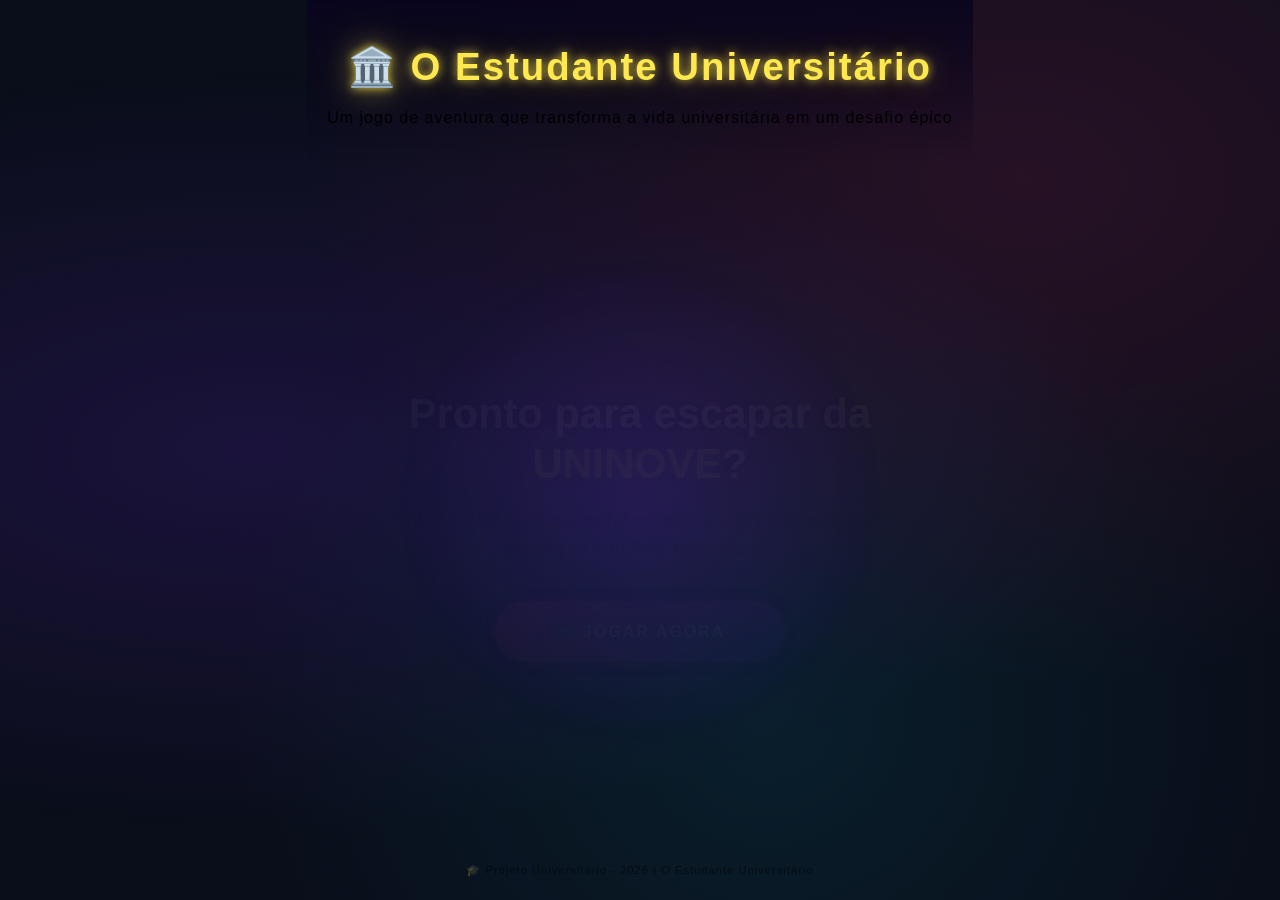
<file: index.html>
<!DOCTYPE html>
<html>
<head>
    <meta charset="UTF-8">
    <title>O Estudante Universitário</title>
    <meta http-equiv="refresh" content="0; url=bem-vindo.html">
</head>
<body>
    <p>Redirecionando para <a href="bem-vindo.html">bem-vindo.html</a>...</p>
</body>
</html>
</file>
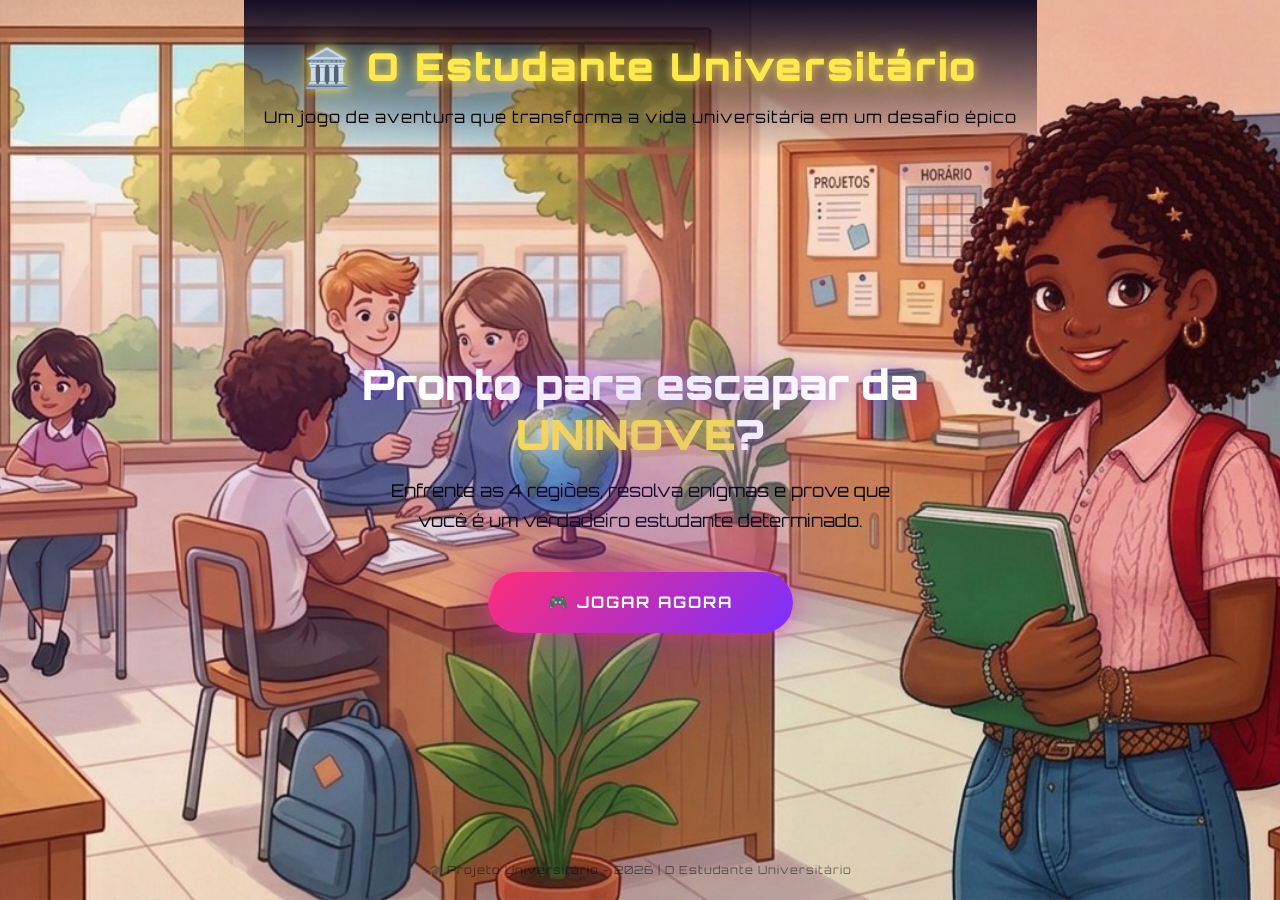
<file: bem-vindo.html>
<!DOCTYPE html>
<html lang="pt-br">
<head>
    <meta charset="utf-8" />
    <meta name="viewport" content="width=device-width, initial-scale=1.0">
    <title>O Estudante Universitário - Início</title>
    <link rel="stylesheet" href="style.css">
    
</head>
<body class="pagina-inicial">

    <header>
        <h1>🏛️ O Estudante Universitário</h1>
        <p class="subtitulo">Um jogo de aventura que transforma a vida universitária em um desafio épico</p>
    </header>

    <main class="capa">
        <div class="capa-conteudo">
            <h2>Pronto para escapar da <span>UNINOVE</span>?</h2>
            <p>Enfrente as 4 regiões, resolva enigmas e prove que você é um verdadeiro estudante determinado.</p>
            <a href="index_inicial.html" class="botao-jogar">🎮 Jogar Agora</a>
        </div>
    </main>

    <footer>
        <p>🎓 Projeto Universitário - 2026 | O Estudante Universitário</p>
    </footer>


    <script src="script.js"></script>

</body>
</html>
</file>
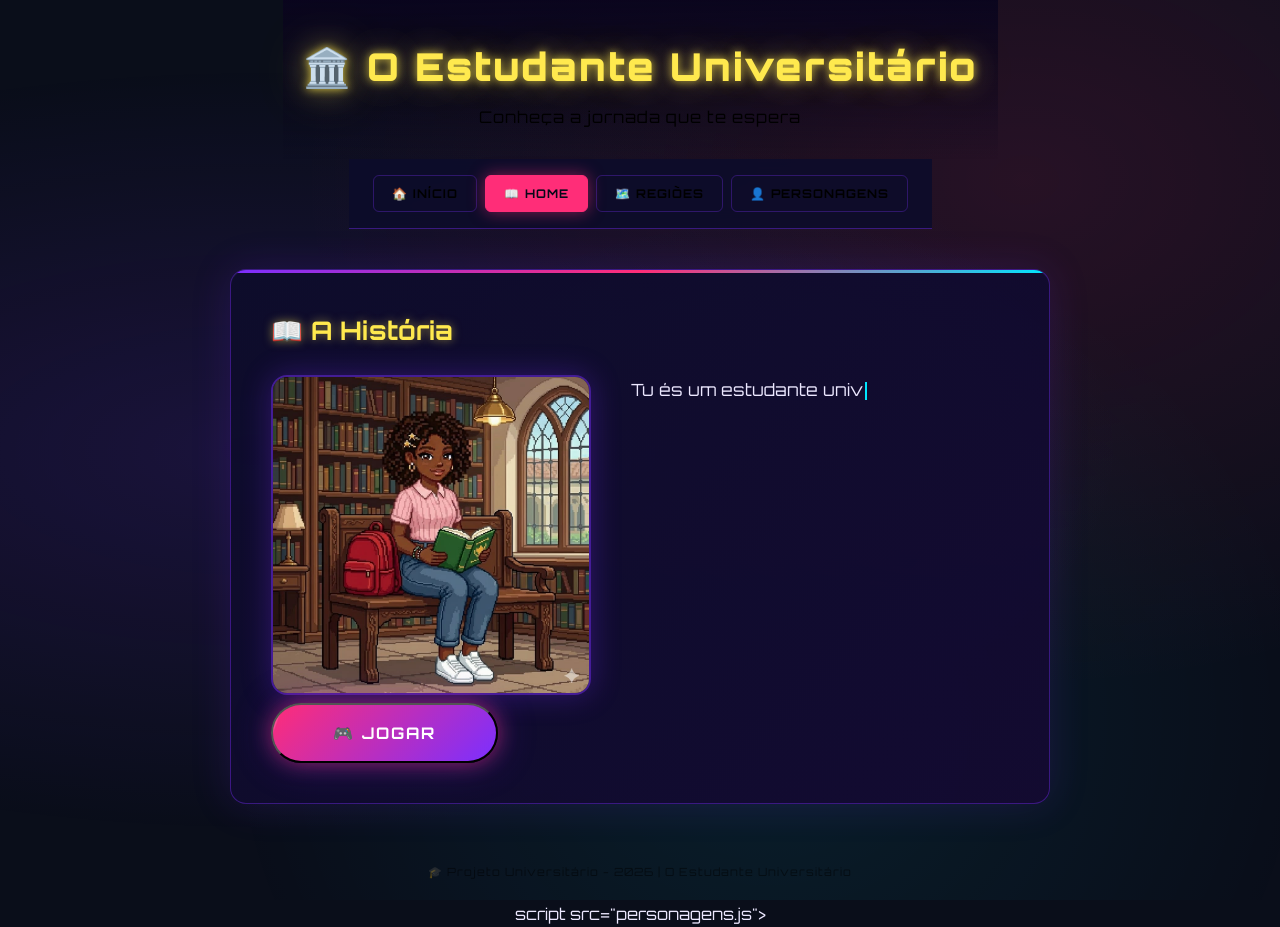
<file: index_inicial.html>
<!DOCTYPE html>
<html lang="pt-br">
<head>
    <meta charset="utf-8" />
    <meta name="viewport" content="width=device-width, initial-scale=1.0">
    <title>O Estudante Universitário - História</title>
    <link rel="stylesheet" href="style.css">

</head>
<body>

    <header>
        <h1>🏛️ O Estudante Universitário</h1>
        <p class="subtitulo">Conheça a jornada que te espera</p>
   </header>

   <nav class="menu-navegacao">
        <a href="bem-vindo.html">🏠 Início</a>
        <a href="index_inicial.html" class="ativo">📖 Home</a>
        <a href="regioes.html">🗺️ Regiões</a>
        <a href="personagens.html">👤 Personagens</a>
    </nav>


    <main class="conteudo-pagina">
        <section class="secao-historia">
            <h2>📖 A História</h2>

          <div class="historia-layout">
                <div class="historia-imagem">
                   <img id="imagem-historia" src="image/biblioteca.jpeg" alt="História" />
                </div>
                <div class="historia-texto">
                    <p id="p1"></p>
                    <p id="p2"></p>
                    <p id="p3"></p>
               
                   <p>Para conseguires escapar, precisarás enfrentar as <strong>4 regiões</strong> da universidade:</p>
                   <p id="p4"></p>
                   <p class="frase-final" id="pfinal"></p>
               </div>
            </div>
           <button id="botaoJogar" class="botao-jogar">🎮 Jogar</button>
            <script>
               document.getElementById('botaoJogar').addEventListener('click', () => {
               window.open('https://estudanteuniversitario.itch.io/uma-jornada-universitria', '_blank');
              });
            </script>
      </section> 
    </main>
      
    <footer>
        <p>🎓 Projeto Universitário - 2026 | O Estudante Universitário</p>
   </footer>

     script src="personagens.js"></script>
    <script src="script.js"></script>
    <script src="personagens.js"></script>
    
</body>
</html>
</file>
<file: style.css>
@import url('https://fonts.googleapis.com/css2?family=Orbitron:wght@400;700;900&family=Exo+2:wght@300;400;600&display=swap');

/* ========== RESET ========== */
* {
    margin: 0;
    padding: 0;
    box-sizing: border-box;
}

/* ========== VARIÁVEIS ========== */
:root {
    --roxo: #7b2fff;
    --roxo-escuro: #4a0fa3;
    --rosa: #ff2d78;
    --amarelo: #ffe94e;
    --ciano: #00e5ff;
    --fundo: #080818;
    --fundo2: #2b0d0d;
    --texto: #ece8ff;
    --texto-suave: #000000;
}

/* ========== BODY ========== */
body {
    font-family: 'Exo 2', sans-serif;
    background-color: var(--fundo);
    color: var(--texto);
    line-height: 1.6;
    min-height: 100vh;
    display: flex;
    flex-direction: column;
    overflow-x: hidden;
}

body::after{
content: '';
position: fixed;
inset: 0;
background: rgba(8, 8, 24, 0.75),
            radial-gradient(ellipse at 20% 50%, rgba(123,47,255,0.15) 0%, transparent 60%),
            radial-gradient(ellipse at 80% 20%, rgba(255,45,120,0.12) 0%, transparent 50%);
pointer-events: none;
z-index: 0;           
}

.pagina-inicial{
    background-image: url("image/fundo.jpeg");
    background-size: cover;
    background-position: center;
    background-attachment: fixed;
    background-repeat: no-repeat;
}


body::after {
    content: '';
    position: fixed;
    inset: 0;
    background: radial-gradient(ellipse at 20% 50%, rgba(123, 47, 255, 0.15) 0%, transparent 60%),
                radial-gradient(ellipse at 80% 20%, rgba(255, 45, 120, 0.12) 0%, transparent 50%),
                radial-gradient(ellipse at 60% 80%, rgba(0, 229, 255, 0.08) 0%, transparent 50%);
    pointer-events: none;
    z-index: 0;
}

/* Garantir conteúdo sobre fundo */
header, nav, main, footer {
    position: relative;
    z-index: 1;
}

/* ========== CABEÇALHO ========== */
header {
    text-align: center;
    padding: 36px 20px 28px;
    background: linear-gradient(180deg, rgba(10,5,30,0.95) 0%, transparent 100%);

}

header h1 {
    font-family: 'Orbitron', sans-serif;
    font-size: 2.4rem;
    font-weight: 900;
    color: var(--amarelo);
    text-shadow:
        0 0 10px rgba(255, 233, 78, 0.8),
        0 0 30px rgba(255, 233, 78, 0.4),
        0 0 60px rgba(255, 233, 78, 0.2);
    letter-spacing: 2px;
}

.subtitulo {
    color: var(--texto-suave);
    font-size: 1rem;
    margin-top: 8px;
    font-weight: 300;
    letter-spacing: 1px;
}

/* ========== MENU ========== */
.menu-navegacao {
    display: flex;
    justify-content: center;
    gap: 8px;
    padding: 16px 24px;
    background: rgba(13, 13, 43, 0.9);
    border-bottom: 1px solid rgba(123, 47, 255, 0.4);
    backdrop-filter: blur(10px);
    flex-wrap: wrap;
}

.menu-navegacao a {
    color: var(--texto-suave);
    text-decoration: none;
    font-family: 'Orbitron', sans-serif;
    font-size: 0.75rem;
    font-weight: 700;
    padding: 8px 18px;
    border-radius: 6px;
    border: 1px solid rgba(123, 47, 255, 0.3);
    transition: all 0.25s ease;
    letter-spacing: 1px;
    text-transform: uppercase;
}

.menu-navegacao a:hover {
    color: var(--ciano);
    border-color: var(--ciano);
    background: rgba(0, 229, 255, 0.08);
    box-shadow: 0 0 12px rgba(0, 229, 255, 0.3);
    transform: translateY(-2px);
}

.menu-navegacao a.ativo {
    color: var(--fundo);
    background: var(--rosa);
    border-color: var(--rosa);
    box-shadow: 0 0 16px rgba(255, 45, 120, 0.5);
}

/* ========== PÁGINA INICIAL: CAPA ========== */
.pagina-inicial main.capa {
    flex: 1;
    display: flex;
    justify-content: center;
    align-items: center;
    text-align: center;
    padding: 60px 20px;
    position: relative;
}

/* Orbe decorativo atrás do conteúdo */
.pagina-inicial main.capa::before {
    content: '';
    position: absolute;
    width: 500px;
    height: 500px;
    border-radius: 50%;
    background: radial-gradient(circle, rgba(123,47,255,0.2) 0%, transparent 70%);
    top: 50%;
    left: 50%;
    transform: translate(-50%, -50%);
    pointer-events: none;
    animation: pulsar 4s ease-in-out infinite;
}

@keyframes pulsar {
    0%, 100% { transform: translate(-50%, -50%) scale(1); opacity: 0.7; }
    50% { transform: translate(-50%, -50%) scale(1.15); opacity: 1; }
}

.capa-conteudo {
    max-width: 680px;
    animation: entrar 0.8s ease-out;
}

@keyframes entrar {
    from { opacity: 0; transform: translateY(30px); }
    to { opacity: 1; transform: translateY(0); }
}

.capa-conteudo h2 {
    font-family: 'Orbitron', sans-serif;
    font-size: 2.6rem;
    font-weight: 900;
    color: #ffffff;
    margin-bottom: 16px;
    line-height: 1.2;
    text-shadow: 0 0 20px rgba(123, 47, 255, 0.6);
}

.capa-conteudo h2 span {
    color: var(--amarelo);
    text-shadow: 0 0 15px rgba(255,233,78,0.8);
}

.capa-conteudo p {
    font-size: 1.1rem;
    max-width: 540px;
    margin: 0 auto 36px;
    color: var(--texto-suave);
    line-height: 1.7;
}

.botao-jogar {
    display: inline-block;
    background: linear-gradient(135deg, var(--rosa), var(--roxo));
    color: white;
    padding: 18px 60px;
    font-family: 'Orbitron', sans-serif;
    font-size: 1rem;
    font-weight: 700;
    border-radius: 50px;
    text-decoration: none;
    letter-spacing: 2px;
    text-transform: uppercase;
    position: relative;
    overflow: hidden;
    transition: transform 0.2s, box-shadow 0.2s;
    box-shadow: 0 0 20px rgba(255, 45, 120, 0.5), 0 0 40px rgba(123, 47, 255, 0.3);
}

.botao-jogar::before {
    content: '';
    position: absolute;
    top: -50%;
    left: -60%;
    width: 60%;
    height: 200%;
    background: rgba(255,255,255,0.15);
    transform: skewX(-20deg);
    transition: left 0.4s ease;
}

.botao-jogar:hover {
    transform: scale(1.06) translateY(-3px);
    box-shadow: 0 0 30px rgba(255, 45, 120, 0.7), 0 0 60px rgba(123, 47, 255, 0.5);
}

.botao-jogar:hover::before {
    left: 130%;
}

/* ========== PÁGINA HISTÓRIA ========== */
main.conteudo-pagina {
    max-width: 860px;
    margin: 0 auto;
    padding: 40px 20px;
    flex: 1;
}

.secao-historia {
    background: linear-gradient(135deg, rgba(13,13,43,0.95) 0%, rgba(20,10,50,0.95) 100%);
    padding: 40px;
    border-radius: 16px;
    border: 1px solid rgba(123, 47, 255, 0.4);
    box-shadow: 0 0 40px rgba(123, 47, 255, 0.15), inset 0 1px 0 rgba(255,255,255,0.05);
    position: relative;
    overflow: hidden;
}

.secao-historia::before {
    content: '';
    position: absolute;
    top: 0; left: 0; right: 0;
    height: 3px;
    background: linear-gradient(90deg, var(--roxo), var(--rosa), var(--ciano));
}

.secao-historia h2 {
    font-family: 'Orbitron', sans-serif;
    color: var(--amarelo);
    font-size: 1.6rem;
    margin-bottom: 24px;
    text-shadow: 0 0 10px rgba(255,233,78,0.5);
}

.secao-historia p {
    margin-bottom: 18px;
    font-size: 1.05rem;
    color: var(--texto);
    line-height: 1.8;
}

.secao-historia strong {
    color: var(--ciano);
    text-shadow: 0 0 8px rgba(0,229,255,0.4);
}

.historia-imagem img {
    transition: opacity 0.4s ease;
}

.lista-regioes {
    list-style: none;
    padding: 0;
    margin: 24px 0;
    display: flex;
    flex-direction: column;
    gap: 10px;
}

.lista-regioes li {
    background: rgba(123, 47, 255, 0.1);
    padding: 14px 20px;
    border-radius: 10px;
    font-size: 1rem;
    border: 1px solid rgba(123, 47, 255, 0.3);
    border-left: 4px solid var(--rosa);
    transition: all 0.2s ease;
    cursor: default;
}

.lista-regioes li:hover {
    background: rgba(123, 47, 255, 0.2);
    border-left-color: var(--ciano);
    transform: translateX(6px);
    box-shadow: 0 0 12px rgba(0, 229, 255, 0.2);
}

.lista-regioes li strong {
    color: var(--amarelo) !important;
    text-shadow: none !important;
}

.frase-final {
    text-align: center;
    font-size: 1.15rem;
    color: var(--rosa) !important;
    margin-top: 28px !important;
    font-style: italic;
    text-shadow: 0 0 12px rgba(255, 45, 120, 0.5);
}

/* ========== RODAPÉ ========== */
footer {
    text-align: center;
    padding: 20px;
    color: rgba(0, 0, 0, 0.5);
    font-size: 0.85rem;
    font-family: 'Orbitron', sans-serif;
    letter-spacing: 1px;
    font-size: 0.7rem;
}

/* ========== RESPONSIVO ========== */
@media (max-width: 600px) {
    header h1 { font-size: 1.6rem; }
    .capa-conteudo h2 { font-size: 1.8rem; }
    .botao-jogar { padding: 14px 40px; font-size: 0.9rem; }
    .secao-historia { padding: 24px 20px; }
    .menu-navegacao { gap: 6px; }
    .menu-navegacao a { font-size: 0.65rem; padding: 6px 12px; }
}

/* ===== LAYOUT DA HISTÓRIA COM IMAGEM ===== */
.historia-layout {
    display: flex;
    gap: 40px;
    align-items: flex-start;
}

.historia-imagem {
    flex-shrink: 0;
    width: 320px;
    position: sticky;
    top: 20px;
}

.historia-imagem img {
    width: 100%;
    border-radius: 16px;
    border: 2px solid rgba(123, 47, 255, 0.5);
    box-shadow: 0 0 30px rgba(123, 47, 255, 0.3);
    animation: flutuar 3s ease-in-out infinite;
}

@keyframes flutuar {
    0%, 100% { transform: translateY(0px); }
    50% { transform: translateY(-10px); }
}

.historia-texto {
    flex: 1;
}

.cursor {
    display: inline-block;
    width: 2px;
    height: 1.1em;
    background-color: var(--ciano);
    margin-left: 2px;
    vertical-align: text-bottom;
    animation: piscar 0.7s step-end infinite;
}

@keyframes piscar {
    0%, 100% { opacity: 1; }
    50% { opacity: 0; }
}

.historia-texto p,
.historia-texto ul {
    opacity: 0;
    transition: opacity 0.5s ease;
}

.historia-texto p.visivel,
.historia-texto ul.visivel {
    opacity: 1;
}

/* ===== FASE 2 - PERSONAGEM E BOTÕES ===== */
.fase2 {
    display: none;
    flex-direction: column;
    align-items: center;
    text-align: center;
    margin-top: 40px;
    animation: entrar 0.8s ease-out;
}

.fase2.visivel {
    display: flex;
}

.fase2-personagem img {
    width: 220px;
    animation: flutuar 3s ease-in-out infinite;
}

.fase2-botoes {
    display: flex;
    gap: 20px;
    margin-top: 30px;
    flex-wrap: wrap;
    justify-content: center;
}

.btn-fase2 {
    display: inline-block;
    padding: 14px 32px;
    border-radius: 50px;
    text-decoration: none;
    font-family: 'Orbitron', sans-serif;
    font-size: 0.85rem;
    font-weight: 700;
    letter-spacing: 1px;
    text-transform: uppercase;
    transition: all 0.25s ease;
}

.btn-jogar {
    background: linear-gradient(135deg, var(--rosa), var(--roxo));
    color: white;
    box-shadow: 0 0 20px rgba(255, 45, 120, 0.4);
}

.btn-personagem {
    background: transparent;
    color: var(--ciano);
    border: 2px solid var(--ciano);
    box-shadow: 0 0 12px rgba(0, 229, 255, 0.3);
}

.btn-regioes {
    background: transparent;
    color: var(--amarelo);
    border: 2px solid var(--amarelo);
    box-shadow: 0 0 12px rgba(255, 233, 78, 0.3);
}

.btn-fase2:hover {
    transform: translateY(-3px) scale(1.05);
}

/* ===== SLIDESHOW REGIÕES ===== */
.slideshow {
    position: relative;
    width: 100%;
    max-width: 800px;
    margin: 0 auto;
}

.slide {
    display: none;
    animation: fadeSlide 0.8s ease;
}

.slide.ativo {
    display: block;
}

@keyframes fadeSlide {
    from { opacity: 0; transform: scale(0.98); }
    to { opacity: 1; transform: scale(1); }
}

.slide img {
    width: 100%;
    border-radius: 16px;
    border: 2px solid rgba(123, 47, 255, 0.5);
}

.slide-titulo {
    text-align: center;
    font-family: 'Orbitron', sans-serif;
    color: var(--amarelo);
    margin-top: 12px;
    font-size: 1rem;
}

.slide-controles {
    display: flex;
    justify-content: center;
    align-items: center;
    gap: 20px;
    margin-top: 16px;
}

.btn-slide {
    background: transparent;
    color: var(--ciano);
    border: 2px solid var(--ciano);
    padding: 8px 20px;
    border-radius: 50px;
    font-family: 'Orbitron', sans-serif;
    font-size: 0.75rem;
    cursor: pointer;
    transition: all 0.2s ease;
}

.btn-slide:hover {
    background: rgba(0, 229, 255, 0.1);
    box-shadow: 0 0 12px rgba(0, 229, 255, 0.3);
}

.slide-contador {
    color: var(--texto-suave);
    font-size: 0.9rem;
}


        * {
            margin: 0;
            padding: 0;
            box-sizing: border-box;
        }

        body {
            background: #0a0e1a;
            min-height: 100vh;
            display: flex;
            align-items: center;
            justify-content: center;
            font-family: 'Orbitron', sans-serif;
            overflow-x: hidden;
            margin: 0;
        }

        .carousel-container {
            display: flex;
            align-items: center;
            gap: 100px;
            padding: 60px;
            width: 100%;
            justify-content: center;
        }

        /* Side thumbnails */
        .thumbnails {
            display: flex;
            flex-direction: column;
            gap: 20px;
        }

        .thumb {
            width: 80px;
            height: 80px;
            border-radius: 12px;
            border: 2px solid rgba(168, 124, 79, 0.3);
            cursor: pointer;
            transition: all 0.4s cubic-bezier(0.4, 0, 0.2, 1);
            position: relative;
            overflow: hidden;
            background: rgba(20, 30, 60, 0.8);
        }

        .thumb img {
            width: 100%;
            height: 100%;
            object-fit: contain;
            padding: 5px;
            transition: transform 0.4s ease;
        }

        .thumb:hover {
            border-color: rgba(168, 124, 79, 0.8);
            box-shadow: 0 0 20px rgba(168, 124, 79, 0.3);
            transform: scale(1.1);
        }

        .thumb.active {
            border-color: #a87c4f;
            box-shadow: 0 0 30px rgba(168, 124, 79, 0.5), inset 0 0 20px rgba(168, 124, 79, 0.1);
            transform: scale(1.15);
        }

        .thumb.active::before {
            content: '';
            position: absolute;
            top: -2px;
            left: -2px;
            right: -2px;
            bottom: -2px;
            border-radius: 14px;
            background: linear-gradient(45deg, #a87c4f, #8b5a2b, #a87c4f);
            z-index: -1;
            opacity: 0.6;
            animation: borderRotate 3s linear infinite;
        }

        @keyframes borderRotate {
            0% {
                filter: hue-rotate(0deg);
            }

            100% {
                filter: hue-rotate(360deg);
            }
        }

        /* Main carousel area */
        .main-stage {
            position: relative;
            width: 400px;
            height: 550px;
            perspective: 1000px;
        }

        .cards-wrapper {
            position: relative;
            width: 100%;
            height: 100%;
            transform-style: preserve-3d;
        }

        .card {
            position: absolute;
            width: 280px;
            height: 420px;
            left: 50%;
            top: 50%;
            margin-left: -140px;
            margin-top: -210px;
            border-radius: 20px;
            background: linear-gradient(135deg, rgba(26, 18, 10, 0.9), rgba(10, 14, 26, 0.95));
            border: 1px solid rgba(168, 124, 79, 0.2);
            overflow: hidden;
            transition: all 0.6s cubic-bezier(0.4, 0, 0.2, 1);
            cursor: pointer;
            box-shadow: 0 10px 40px rgba(0, 0, 0, 0.5);
        }

        .card::before {
            content: '';
            position: absolute;
            top: 0;
            left: 0;
            right: 0;
            height: 3px;
            background: linear-gradient(90deg, transparent, #a87c4f, #8b5a2b, #a87c4f, transparent);
            opacity: 0;
            transition: opacity 0.3s;
        }

        .card.active::before {
            opacity: 1;
            animation: scanLine 2s linear infinite;
        }

        @keyframes scanLine {
            0% {
                transform: translateX(-100%);
            }

            100% {
                transform: translateX(100%);
            }
        }

        .card img {
            width: 100%;
            height: 100%;
            object-fit: contain;
            padding: 20px;
            transition: transform 0.6s ease;
        }

        .card:hover img {
            transform: scale(1.05);
        }

        /* Card positions */
        .card.prev {
            transform: translateX(-180px) translateZ(-200px) rotateY(25deg);
            opacity: 0.4;
            filter: blur(2px);
            z-index: 1;
        }

        .card.next {
            transform: translateX(180px) translateZ(-200px) rotateY(-25deg);
            opacity: 0.4;
            filter: blur(2px);
            z-index: 1;
        }

        .card.active {
            transform: translateX(0) translateZ(0) rotateY(0);
            opacity: 1;
            filter: blur(0);
            z-index: 10;
            border-color: rgba(168, 124, 79, 0.6);
            box-shadow: 0 0 60px rgba(168, 124, 79, 0.2), 0 20px 60px rgba(0, 0, 0, 0.6);
        }

        .card.hidden {
            transform: translateX(0) translateZ(-400px);
            opacity: 0;
            z-index: 0;
        }

        /* Glow effect behind active card */
        .glow-bg {
            position: absolute;
            width: 300px;
            height: 440px;
            left: 50%;
            top: 50%;
            margin-left: -150px;
            margin-top: -220px;
            border-radius: 25px;
            background: radial-gradient(ellipse at center, rgba(168, 124, 79, 0.08), transparent 70%);
            pointer-events: none;
            transition: all 0.6s ease;
            opacity: 0;
        }

        .glow-bg.visible {
            opacity: 1;
        }

        /* Corner decorations */
        .corner-deco {
            position: absolute;
            width: 30px;
            height: 30px;
            border: 2px solid rgba(175, 121, 66, 0.5);
            transition: all 0.4s ease;
        }

        .corner-deco.tl {
            top: -5px;
            left: -5px;
            border-right: none;
            border-bottom: none;
            border-radius: 8px 0 0 0;
        }

        .corner-deco.tr {
            top: -5px;
            right: -5px;
            border-left: none;
            border-bottom: none;
            border-radius: 0 8px 0 0;
        }

        .corner-deco.bl {
            bottom: -5px;
            left: -5px;
            border-right: none;
            border-top: none;
            border-radius: 0 0 0 8px;
        }

        .corner-deco.br {
            bottom: -5px;
            right: -5px;
            border-left: none;
            border-top: none;
            border-radius: 0 0 8px 0;
        }

        .card.active .corner-deco {
            border-color: #ac7743;
            box-shadow: 0 0 10px rgba(168, 124, 79, 0.5);
        }

        /* Navigation arrows */
        .nav-btn {
            position: absolute;
            top: 50%;
            transform: translateY(-50%);
            width: 50px;
            height: 50px;
            background: rgba(26, 18, 10, 0.8);
            border: 2px solid rgba(168, 124, 79, 0.2);
            border-radius: 50%;
            color: #a87c4f;
            font-size: 24px;
            cursor: pointer;
            display: flex;
            align-items: center;
            justify-content: center;
            transition: all 0.3s ease;
            z-index: 20;
        }

        .nav-btn:hover {
            background: rgba(231, 213, 194, 0.2);
            border-color: #a87c4f;
            box-shadow: 0 0 20px rgba(168, 124, 79, 0.4);
            transform: translateY(-50%) scale(1.1);
        }

        .nav-btn.prev-btn {
            left: 10px;
        }

        .nav-btn.next-btn {
            right: 10px;
        }

        /* Dots indicator */
        .dots-container {
            position: absolute;
            bottom: -40px;
            left: 50%;
            transform: translateX(-50%);
            display: flex;
            gap: 12px;
        }

        .dot {
            width: 10px;
            height: 10px;
            border-radius: 50%;
            background: rgba(168, 124, 79, 0.3);
            cursor: pointer;
            transition: all 0.3s ease;
            position: relative;
        }

        .dot::after {
            content: '';
            position: absolute;
            top: 50%;
            left: 50%;
            transform: translate(-50%, -50%);
            width: 0;
            height: 0;
            border-radius: 50%;
            background: #a87c4f;
            transition: all 0.3s ease;
        }

        .dot.active {
            background: rgba(168, 124, 79, 0.1);
        }

        .dot.active::after {
            width: 100%;
            height: 100%;
            box-shadow: 0 0 10px #a87c4f;
        }

        .dot:hover {
            background: rgba(168, 124, 79, 0.3);
        }

        /* Particle effect */
        .particles {
            position: fixed;
            top: 0;
            left: 0;
            width: 100%;
            height: 100%;
            pointer-events: none;
            overflow: hidden;
            z-index: 0;
        }

        .particle {
            position: absolute;
            width: 2px;
            height: 2px;
            background: rgba(168, 124, 79, 0.3);
            border-radius: 50%;
            animation: particleFloat 15s infinite linear;
        }

        @keyframes particleFloat {
            0% {
                transform: translateY(100vh) rotate(0deg);
                opacity: 0;
            }

            10% {
                opacity: 1;
            }

            90% {
                opacity: 1;
            }

            100% {
                transform: translateY(-100vh) rotate(720deg);
                opacity: 0;
            }
        }

        /* Character info overlay */
        .char-info {
            position: absolute;
            bottom: 30px;
            left: 50%;
            transform: translateX(-50%) translateY(20px);
            text-align: center;
            opacity: 0;
            transition: all 0.4s ease;
            z-index: 15;
            pointer-events: none;
            background: rgba(26, 18, 10, 0.8);
            padding: 15px 25px;
            border-radius: 14px;
            backdrop-filter: blur(6px);
            border: 1px solid rgba(168, 124, 79, 0.3);
            min-width: 280px;
            box-shadow: 0 8px 32px rgba(0, 0, 0, 0.4);
        }

        .card.active .char-info {
            opacity: 1;
            transform: translateX(-50%) translateY(0);
        }

        .char-name {
            color: #ffffff;
            font-size: 24px;
            font-weight: 700;
            text-shadow: 0 2px 10px rgba(0, 0, 0, 0.8), 0 0 5px rgba(168, 124, 79, 0.3);
            letter-spacing: 3px;
            text-transform: uppercase;
        }

        .char-desc {
            color: #a87c4f;
            font-size: 14px;
            margin-top: 10px;
            font-family: 'Georgia', serif;
            font-style: italic;
            line-height: 1.4;
        }

        /* Responsive */
        @media (max-width: 768px) {
            .carousel-container {
                flex-direction: column;
                gap: 20px;
            }

            .thumbnails {
                flex-direction: row;
                order: 2;
            }

            .main-stage {
                width: 300px;
                height: 420px;
                order: 1;
            }

            .card {
                width: 220px;
                height: 330px;
                margin-left: -110px;
                margin-top: -165px;
            }

            .nav-btn.prev-btn {
                left: -50px;
            }

            .nav-btn.next-btn {
                right: -50px;
            }
        
            .botao-container {
             margin-top: 24px;
             text-align: center;
             }
        }
</file>
